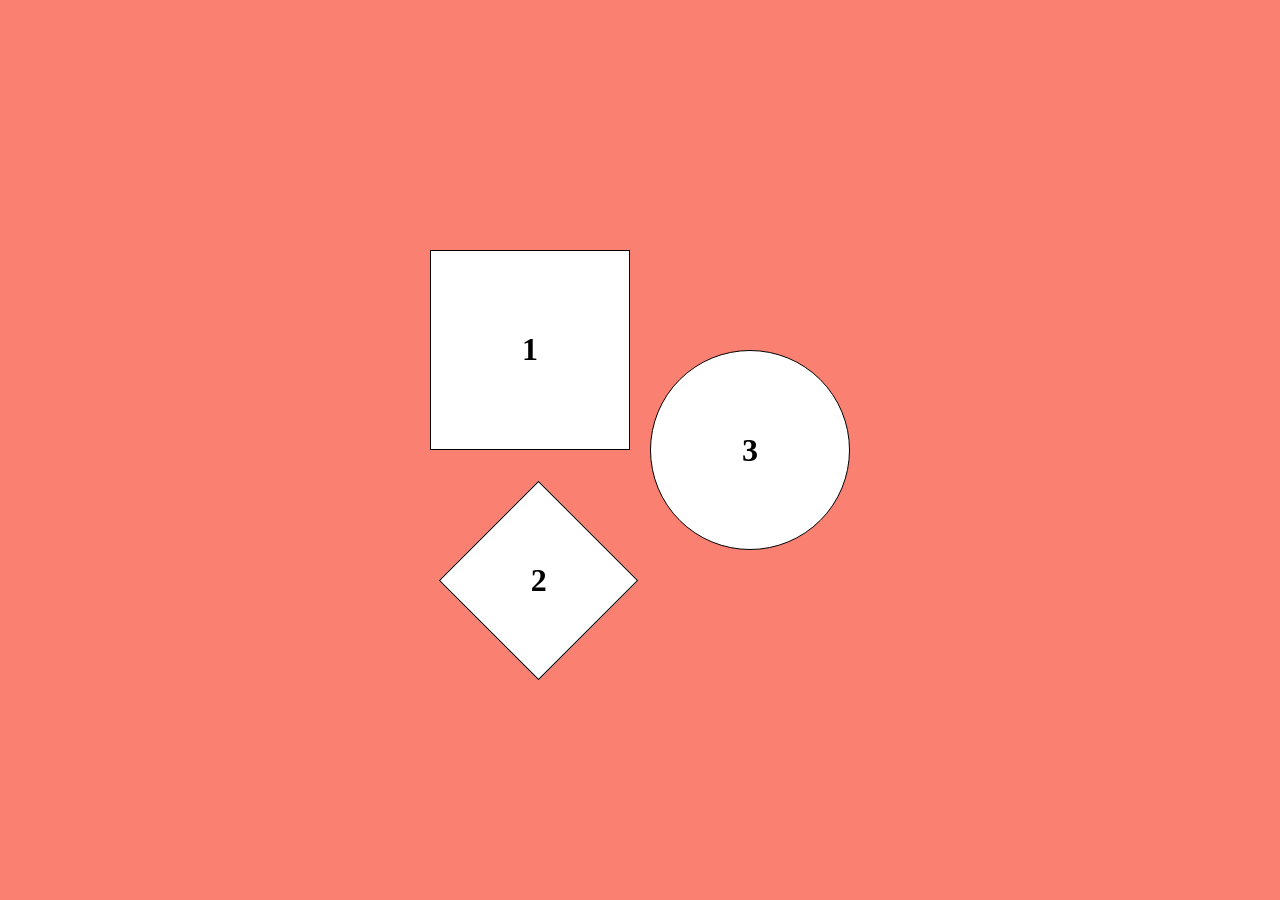
<file: HTML_CSS/Game of Shapes/index.html>
<!DOCTYPE html>
<html lang="en">
<head>
    <meta charset="UTF-8">
    <meta name="viewport" content="width=device-width, initial-scale=1.0">
    <title>Game of Shapes</title>
    <link rel="stylesheet" href="style.css">
</head>
<body>
    <div id="main">
        <div id="outer">
            <div id="square" class="shape">
                <h1>1</h1>
            </div>
            <div id="diamond" class="shape">
                <h1>2</h1>
            </div>
        </div>
        <div id = "circle" class="shape">
            <h1>3</h1>
        </div>
        
    </div>
</body>
</html>
</file>
<file: HTML_CSS/Game of Shapes/style.css>
*{
    margin:0%;
    padding:0%;
    box-sizing: border-box;
}
html,body{
    width: 100%;
    height: 100%;
    background-color: salmon;
}
#main{
    height: 100%;
    width: 100%;
    display: flex;
    align-items: center;
    justify-content: center;
}
.shape{
    width: 200px;
    height: 200px;
    background-color: white;
    border: 1px solid black;
    margin: 10px 10px;
    display: flex;
    justify-content: center;
    align-items: center;
}

#circle{
    border-radius: 50%;
}

#diamond{
    margin-top:60px;
    rotate: 45deg;
    width: 141px;
    height: 141px;
    translate: 38px;
}

#diamond h1{
    rotate: -45deg;
}

#square:hover{
    background-color: red;
    color: white;
}

#diamond:hover{
    background-color: green;
    color: white;
}

#circle:hover{
    background-color: blue;
    color: white;
}
</file>
